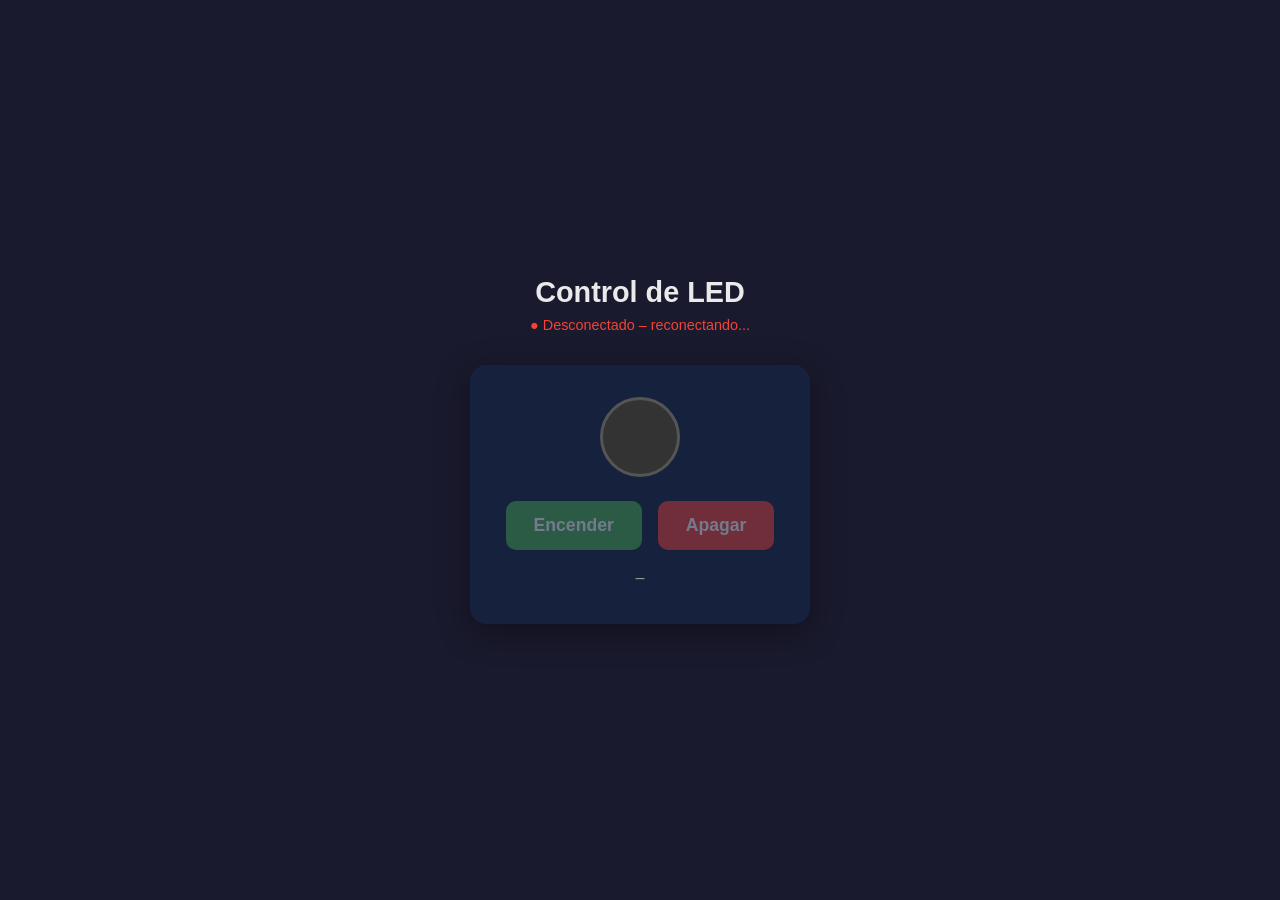
<file: practica1/data/index.html>
<!DOCTYPE html>
<!--
  data/index.html  –  Práctica 1: Control de LED
  Guardar este archivo en la carpeta /data del sketch de Arduino.
  Cargarlo al ESP32 (Arduino IDE 2.x) con:
    Ctrl+Shift+P → "Upload LittleFS to Pico/ESP8266/ESP32"
  (Cerrar el Monitor Serial antes de subir.)
-->
<html lang="es">
<head>
  <meta charset="UTF-8">
  <meta name="viewport" content="width=device-width, initial-scale=1.0">
  <title>Control LED – ESP32 Práctica 1</title>
  <style>
    /* ── Variables de color ──────────────────────────────────────── */
    :root {
      --bg:       #1a1a2e;
      --card:     #16213e;
      --verde:    #4caf50;
      --rojo:     #f44336;
      --texto:    #eaeaea;
      --gris:     #999;
    }

    * { box-sizing: border-box; margin: 0; padding: 0; }

    body {
      background: var(--bg);
      color: var(--texto);
      font-family: 'Segoe UI', Arial, sans-serif;
      display: flex;
      flex-direction: column;
      align-items: center;
      justify-content: center;
      min-height: 100vh;
      padding: 2rem;
    }

    h1 { font-size: 1.8rem; margin-bottom: 0.5rem; }

    /* ── Indicador de conexión WebSocket ────────────────────────── */
    #conexion {
      font-size: 0.9rem;
      color: var(--rojo);
      margin-bottom: 2rem;
      transition: color 0.3s;
    }
    #conexion.ok { color: var(--verde); }

    /* ── Tarjeta de control ─────────────────────────────────────── */
    .card {
      background: var(--card);
      border-radius: 16px;
      padding: 2rem;
      text-align: center;
      width: 100%;
      max-width: 340px;
      box-shadow: 0 8px 32px rgba(0,0,0,0.4);
    }

    /* ── Indicador visual del LED ────────────────────────────────── */
    #led-visual {
      width: 80px; height: 80px;
      border-radius: 50%;
      background: #333;
      margin: 0 auto 1.5rem;
      transition: background 0.3s, box-shadow 0.3s;
      border: 3px solid #555;
    }
    #led-visual.encendido {
      background: #ffeb3b;
      box-shadow: 0 0 30px 10px rgba(255,235,59,0.5);
      border-color: #fbc02d;
    }

    /* ── Botones de control ─────────────────────────────────────── */
    .botones { display: flex; gap: 1rem; justify-content: center; }

    button {
      padding: 14px 28px;
      font-size: 1.1rem;
      font-weight: bold;
      border: none;
      border-radius: 10px;
      cursor: pointer;
      transition: transform 0.1s, opacity 0.2s;
    }
    button:active { transform: scale(0.95); }
    button:disabled { opacity: 0.4; cursor: not-allowed; }

    #btn-on  { background: var(--verde); color: white; }
    #btn-off { background: var(--rojo);  color: white; }

    /* ── Estado textual ─────────────────────────────────────────── */
    #estado {
      margin-top: 1.2rem;
      font-size: 1rem;
      color: var(--gris);
      min-height: 1.4em;
    }
  </style>
</head>
<body>
  <h1>Control de LED</h1>
  <p id="conexion">● Conectando...</p>

  <div class="card">
    <div id="led-visual"></div>
    <div class="botones">
      <!-- Deshabilitados hasta que el WebSocket se conecte -->
      <button id="btn-on"  onclick="enviar('ON')"  disabled>Encender</button>
      <button id="btn-off" onclick="enviar('OFF')" disabled>Apagar</button>
    </div>
    <p id="estado">–</p>
  </div>

  <script>
    // ── Elementos del DOM ─────────────────────────────────────────
    const elConexion  = document.getElementById('conexion');
    const elEstado    = document.getElementById('estado');
    const elLedVisual = document.getElementById('led-visual');
    const btnOn       = document.getElementById('btn-on');
    const btnOff      = document.getElementById('btn-off');

    // ── Conexión WebSocket ────────────────────────────────────────
    // location.host toma la IP del ESP32 (y el puerto, si no es 80)
    const WS_URL = `ws://${location.host}/ws`;
    let socket;
    let reintento = 1000;   // Retardo inicial de reconexión (ms)

    function habilitarBotones(activo) {
      btnOn.disabled  = !activo;
      btnOff.disabled = !activo;
    }

    function conectar() {
      socket = new WebSocket(WS_URL);

      socket.onopen = () => {
        elConexion.textContent = '● Conectado';
        elConexion.className   = 'ok';
        habilitarBotones(true);
        reintento = 1000;   // Reiniciar retardo al reconectar
      };

      socket.onclose = () => {
        elConexion.textContent = '● Desconectado – reconectando...';
        elConexion.className   = '';
        habilitarBotones(false);
        // Reconexión automática con retardo exponencial (máx. 8 s)
        setTimeout(conectar, reintento);
        reintento = Math.min(reintento * 2, 8000);
      };

      socket.onerror = (e) => console.error('WS error:', e);

      socket.onmessage = (e) => {
        // Mostrar el mensaje recibido
        elEstado.textContent = e.data;
        // Actualizar el LED visual solo con mensajes de estado
        // ("LED ENCENDIDO" / "LED APAGADO"), no con mensajes de error
        if (e.data.startsWith('LED ')) {
          elLedVisual.classList.toggle('encendido',
                                       e.data.includes('ENCENDIDO'));
        }
      };
    }

    // ── Envío de comando al ESP32 ─────────────────────────────────
    function enviar(cmd) {
      if (socket && socket.readyState === WebSocket.OPEN) {
        socket.send(cmd);
      }
    }

    // ── Iniciar conexión al cargar la página ─────────────────────
    conectar();
  </script>
</body>
</html>
</file>
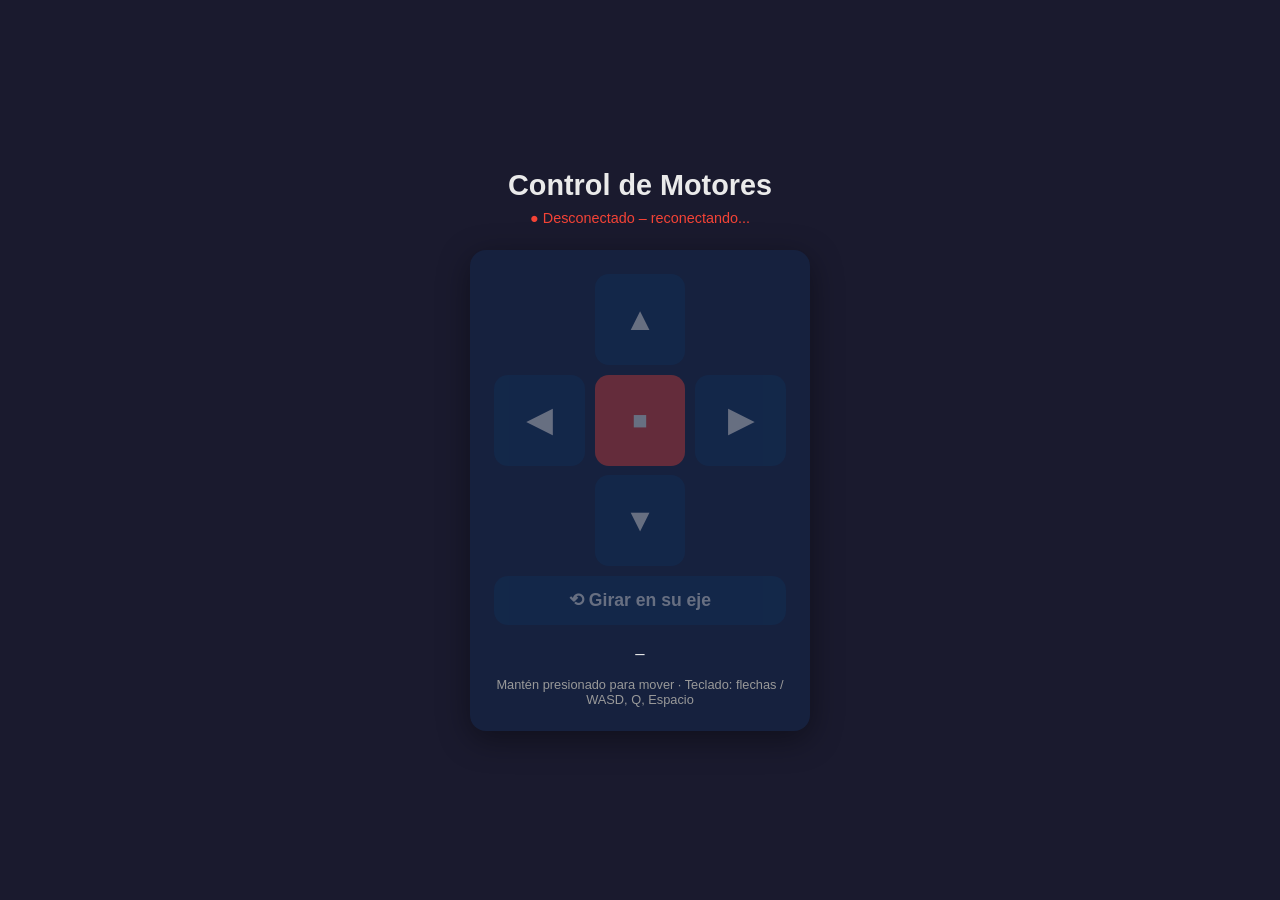
<file: practica2/data/index.html>
<!DOCTYPE html>
<!--
  data/index.html  –  Práctica 2: Control de Motores
  Guardar este archivo en la carpeta /data del sketch de Arduino.
  Cargarlo al ESP32 (Arduino IDE 2.x) con:
    Ctrl+Shift+P → "Upload LittleFS to Pico/ESP8266/ESP32"
  (Cerrar el Monitor Serial antes de subir.)

  Uso:
    - Mantener presionado un botón para mover el robot;
      al soltarlo, el robot se detiene.
    - En computadora también funcionan las flechas del teclado
      (o W A S D), Q para girar en su eje y Espacio para detener.
-->
<html lang="es">
<head>
  <meta charset="UTF-8">
  <meta name="viewport" content="width=device-width, initial-scale=1.0, user-scalable=no">
  <title>Control de Motores – ESP32 Práctica 2</title>
  <style>
    /* ── Variables de color ──────────────────────────────────────── */
    :root {
      --bg:       #1a1a2e;
      --card:     #16213e;
      --boton:    #0f3460;
      --activo:   #4caf50;
      --verde:    #4caf50;
      --rojo:     #f44336;
      --texto:    #eaeaea;
      --gris:     #999;
    }

    * { box-sizing: border-box; margin: 0; padding: 0; }

    body {
      background: var(--bg);
      color: var(--texto);
      font-family: 'Segoe UI', Arial, sans-serif;
      display: flex;
      flex-direction: column;
      align-items: center;
      justify-content: center;
      min-height: 100vh;
      padding: 2rem 1rem;
    }

    h1 { font-size: 1.8rem; margin-bottom: 0.5rem; }

    /* ── Indicador de conexión WebSocket ────────────────────────── */
    #conexion {
      font-size: 0.9rem;
      color: var(--rojo);
      margin-bottom: 1.5rem;
      transition: color 0.3s;
    }
    #conexion.ok { color: var(--verde); }

    /* ── Tarjeta de control ─────────────────────────────────────── */
    .card {
      background: var(--card);
      border-radius: 16px;
      padding: 1.5rem;
      text-align: center;
      width: 100%;
      max-width: 340px;
      box-shadow: 0 8px 32px rgba(0,0,0,0.4);
    }

    /* ── Cruceta de movimiento (3 × 3) ──────────────────────────── */
    .cruceta {
      display: grid;
      grid-template-columns: repeat(3, 1fr);
      gap: 0.6rem;
      margin-bottom: 0.6rem;
    }

    button {
      aspect-ratio: 1;
      font-size: 2rem;
      font-weight: bold;
      color: white;
      background: var(--boton);
      border: none;
      border-radius: 14px;
      cursor: pointer;
      transition: transform 0.1s, background 0.15s, opacity 0.2s;
      /* Evitar zoom, selección y menú contextual al mantener presionado */
      touch-action: none;
      user-select: none;
      -webkit-user-select: none;
      -webkit-touch-callout: none;
    }
    button.activo {
      background: var(--activo);
      transform: scale(0.95);
      box-shadow: 0 0 18px rgba(76,175,80,0.6);
    }
    button:disabled { opacity: 0.35; cursor: not-allowed; }

    #btn-stop { background: var(--rojo); font-size: 1.6rem; }

    #btn-eje {
      width: 100%;
      aspect-ratio: auto;
      padding: 14px;
      font-size: 1.1rem;
    }

    .vacio { visibility: hidden; }

    /* ── Estado textual ─────────────────────────────────────────── */
    #estado {
      margin-top: 1.2rem;
      font-size: 1.05rem;
      min-height: 1.4em;
    }
    #ayuda {
      margin-top: 0.6rem;
      font-size: 0.8rem;
      color: var(--gris);
    }
  </style>
</head>
<body>
  <h1>Control de Motores</h1>
  <p id="conexion">● Conectando...</p>

  <div class="card">
    <div class="cruceta">
      <span class="vacio"></span>
      <button data-cmd="F" title="Avanzar"  disabled>▲</button>
      <span class="vacio"></span>

      <button data-cmd="L" title="Girar a la izquierda" disabled>◀</button>
      <button id="btn-stop" data-cmd="S" title="Detener" disabled>■</button>
      <button data-cmd="R" title="Girar a la derecha"   disabled>▶</button>

      <span class="vacio"></span>
      <button data-cmd="B" title="Retroceder" disabled>▼</button>
      <span class="vacio"></span>
    </div>
    <button id="btn-eje" data-cmd="P" disabled>⟲ Girar en su eje</button>

    <p id="estado">–</p>
    <p id="ayuda">Mantén presionado para mover · Teclado: flechas / WASD, Q, Espacio</p>
  </div>

  <script>
    // ── Elementos del DOM ─────────────────────────────────────────
    const elConexion = document.getElementById('conexion');
    const elEstado   = document.getElementById('estado');
    const botones    = document.querySelectorAll('button[data-cmd]');

    const NOMBRES = {
      F: 'Avanzando',
      B: 'Retrocediendo',
      L: 'Girando a la izquierda',
      R: 'Girando a la derecha',
      P: 'Girando en su eje',
      S: 'Detenido'
    };

    // Teclas → comandos
    const TECLAS = {
      ArrowUp: 'F',    w: 'F', W: 'F',
      ArrowDown: 'B',  s: 'B', S: 'B',
      ArrowLeft: 'L',  a: 'L', A: 'L',
      ArrowRight: 'R', d: 'R', D: 'R',
      q: 'P', Q: 'P',
      ' ': 'S'
    };

    // Mientras un botón está presionado, el comando se reenvía cada
    // REPETIR_MS. El ESP32 detiene el robot si deja de recibirlo
    // (ver TIEMPO_SEGURIDAD_MS en el sketch).
    const REPETIR_MS = 200;

    let socket;
    let reintento = 1000;     // Retardo inicial de reconexión (ms)
    let cmdActivo = null;     // Comando que se está manteniendo
    let temporizador = null;

    // ── Envío de comando al ESP32 ─────────────────────────────────
    function enviar(cmd) {
      if (socket && socket.readyState === WebSocket.OPEN) {
        socket.send(cmd);
      }
    }

    function marcarBoton(cmd) {
      botones.forEach(b => b.classList.toggle('activo', b.dataset.cmd === cmd));
    }

    // ── Empezar a mover (botón presionado) ───────────────────────
    function iniciar(cmd) {
      if (cmd === 'S') { soltar(); return; }
      if (cmdActivo === cmd) return;
      clearInterval(temporizador);
      cmdActivo = cmd;
      enviar(cmd);
      temporizador = setInterval(() => enviar(cmd), REPETIR_MS);
      marcarBoton(cmd);
    }

    // ── Detener (botón soltado) ──────────────────────────────────
    function soltar() {
      clearInterval(temporizador);
      temporizador = null;
      cmdActivo = null;
      enviar('S');
      marcarBoton(null);
    }

    // ── Eventos de puntero (sirven para mouse y pantalla táctil) ─
    botones.forEach(btn => {
      const cmd = btn.dataset.cmd;
      btn.addEventListener('pointerdown', e => {
        e.preventDefault();
        btn.setPointerCapture(e.pointerId);
        iniciar(cmd);
      });
      ['pointerup', 'pointercancel', 'lostpointercapture'].forEach(ev =>
        btn.addEventListener(ev, () => { if (cmdActivo === cmd) soltar(); })
      );
      btn.addEventListener('contextmenu', e => e.preventDefault());
    });

    // ── Teclado ───────────────────────────────────────────────────
    document.addEventListener('keydown', e => {
      const cmd = TECLAS[e.key];
      if (!cmd) return;
      e.preventDefault();
      if (!e.repeat) iniciar(cmd);
    });
    document.addEventListener('keyup', e => {
      const cmd = TECLAS[e.key];
      if (cmd && cmd === cmdActivo) soltar();
    });

    // Detener si la ventana pierde el foco o la pestaña se oculta
    window.addEventListener('blur', () => { if (cmdActivo) soltar(); });
    document.addEventListener('visibilitychange', () => {
      if (document.hidden && cmdActivo) soltar();
    });

    // ── Conexión WebSocket ────────────────────────────────────────
    const WS_URL = `ws://${location.host}/ws`;

    function habilitarBotones(activo) {
      botones.forEach(b => b.disabled = !activo);
    }

    function conectar() {
      socket = new WebSocket(WS_URL);

      socket.onopen = () => {
        elConexion.textContent = '● Conectado';
        elConexion.className   = 'ok';
        habilitarBotones(true);
        reintento = 1000;
      };

      socket.onclose = () => {
        elConexion.textContent = '● Desconectado – reconectando...';
        elConexion.className   = '';
        clearInterval(temporizador);
        temporizador = null;
        cmdActivo = null;
        marcarBoton(null);
        habilitarBotones(false);
        // Reconexión automática con retardo exponencial (máx. 8 s)
        setTimeout(conectar, reintento);
        reintento = Math.min(reintento * 2, 8000);
      };

      socket.onerror = (e) => console.error('WS error:', e);

      socket.onmessage = (e) => {
        if (e.data.startsWith('MOV:')) {
          const mov = e.data.charAt(4);
          elEstado.textContent = NOMBRES[mov] || mov;
        } else if (e.data.startsWith('ERR:')) {
          elEstado.textContent = e.data.substring(4);
        }
      };
    }

    // ── Iniciar conexión al cargar la página ─────────────────────
    conectar();
  </script>
</body>
</html>
</file>
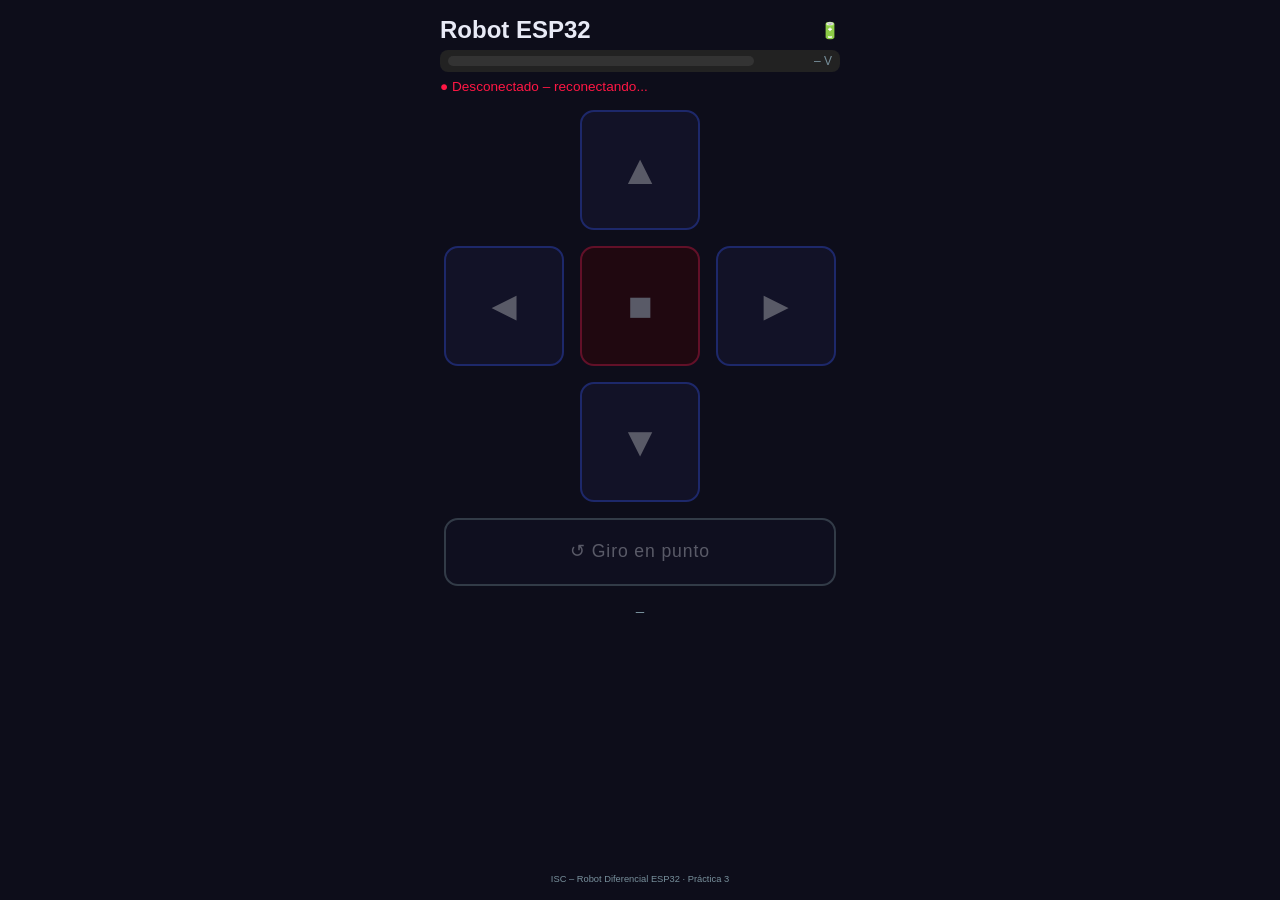
<file: practica3/data/index.html>
<!DOCTYPE html>
<!-- data/index.html  –  Práctica 3: Interfaz completa del Robot -->
<html lang="es">
<head>
  <meta charset="UTF-8">
  <meta name="viewport" content="width=device-width, initial-scale=1.0, user-scalable=no">
  <title>Robot ESP32</title>
  <link rel="stylesheet" href="style.css">
</head>
<body>
  <header>
    <div class="header-top">
      <h1>Robot ESP32</h1>
      <span id="bat-icon" title="Batería">🔋</span>
    </div>
    <div id="bat-bar-wrap">
      <!-- La pista ocupa el espacio disponible; la barra interior
           cambia de ancho según el nivel de batería -->
      <div id="bat-track"><div id="bat-bar"></div></div>
      <span id="bat-txt">– V</span>
    </div>
    <p id="status" class="status off">● Desconectado</p>
  </header>

  <main>
    <!-- Panel de dirección 3×3 (deshabilitado hasta conectar) -->
    <div class="grid-ctrl">
      <div></div>
      <button class="btn-dir" data-cmd="F" aria-label="Adelante" disabled>▲</button>
      <div></div>
      <button class="btn-dir" data-cmd="L" aria-label="Izquierda" disabled>◄</button>
      <button class="btn-stop" data-cmd="S" aria-label="Detener" disabled>■</button>
      <button class="btn-dir" data-cmd="R" aria-label="Derecha" disabled>►</button>
      <div></div>
      <button class="btn-dir" data-cmd="B" aria-label="Atrás" disabled>▼</button>
      <div></div>
    </div>
    <!-- Botón de giro en punto -->
    <button class="btn-spin" data-cmd="P" disabled>↺ Giro en punto</button>

    <!-- Movimiento confirmado por el robot -->
    <p id="movimiento" class="movimiento">–</p>

    <!-- Alerta de sistema -->
    <div id="alerta" class="alerta oculto"></div>
  </main>

  <footer>
    <small>ISC – Robot Diferencial ESP32 · Práctica 3</small>
  </footer>

  <script src="app.js"></script>
</body>
</html>
</file>
<file: practica3/data/style.css>
/* style.css  –  Práctica 3: Estilos del panel de control */

:root {
  --bg:        #0d0d1a;
  --panel:     #13132b;
  --btn:       #1c1c40;
  --acento:    #3d5afe;
  --activo:    #f50057;
  --verde:     #00e676;
  --amarillo:  #ffea00;
  --rojo:      #ff1744;
  --texto:     #e8eaf6;
  --gris:      #78909c;
  /* En pantallas muy angostas (320 px) los botones se reducen */
  --btn-sz:    min(90px, 27vw);
  --gap:       12px;
}

* { box-sizing: border-box; margin: 0; padding: 0;
    -webkit-tap-highlight-color: transparent; }

body {
  background: var(--bg);
  color: var(--texto);
  font-family: 'Segoe UI', Arial, sans-serif;
  min-height: 100vh;
  display: flex;
  flex-direction: column;
  align-items: center;
  padding: 1rem;
  gap: 1rem;
  user-select: none;
  -webkit-user-select: none;
}

/* ── Encabezado ─────────────────────────────────────────────────── */
header { width: 100%; max-width: 400px; }

.header-top {
  display: flex;
  justify-content: space-between;
  align-items: center;
  margin-bottom: 0.4rem;
}
h1 { font-size: 1.5rem; }

/* ── Barra de batería ───────────────────────────────────────────── */
#bat-bar-wrap {
  display: flex;
  align-items: center;
  gap: 8px;
  background: #222;
  border-radius: 8px;
  padding: 4px 8px;
  margin-bottom: 0.4rem;
}
/* La pista es la que crece con flex; la barra interior usa width (%).
   (Si flex:1 se pone en la barra, el width que asigna app.js se ignora
   y la barra siempre aparece llena.) */
#bat-track {
  flex: 1;
  height: 10px;
  border-radius: 5px;
  background: #333;
  overflow: hidden;
}
#bat-bar {
  height: 100%;
  width: 0%;
  border-radius: 5px;
  background: var(--verde);
  transition: width 0.5s, background 0.5s;
}
#bat-txt { font-size: 0.75rem; color: var(--gris); min-width: 70px; text-align: right; }

/* ── Indicador de conexión ──────────────────────────────────────── */
.status { font-size: 0.85rem; }
.status.on  { color: var(--verde); }
.status.off { color: var(--rojo); }

/* ── Área principal ─────────────────────────────────────────────── */
main {
  display: flex;
  flex-direction: column;
  align-items: center;
  gap: 1rem;
  width: 100%;
}

/* ── Cuadrícula de control 3×3 ──────────────────────────────────── */
.grid-ctrl {
  display: grid;
  grid-template-columns: repeat(3, var(--btn-sz));
  grid-template-rows:    repeat(3, var(--btn-sz));
  gap: var(--gap);
}

/* ── Estilo base de botones ─────────────────────────────────────── */
.btn-dir, .btn-stop, .btn-spin {
  border: none;
  border-radius: 14px;
  cursor: pointer;
  font-size: 2rem;
  color: var(--texto);
  transition: background 0.12s, transform 0.08s, box-shadow 0.12s, opacity 0.2s;
  /* Evitar zoom, desplazamiento y menú contextual al mantener presionado */
  touch-action: none;
  -webkit-touch-callout: none;
}
.btn-dir:disabled, .btn-stop:disabled, .btn-spin:disabled {
  opacity: 0.35;
  cursor: not-allowed;
}

.btn-dir {
  width:  var(--btn-sz);
  height: var(--btn-sz);
  background: var(--btn);
  border: 2px solid var(--acento);
}
.btn-dir.activo {
  background: var(--activo);
  transform: scale(0.93);
  box-shadow: 0 0 16px var(--activo);
}

.btn-stop {
  width:  var(--btn-sz);
  height: var(--btn-sz);
  background: #400;
  border: 2px solid var(--rojo);
  font-size: 1.8rem;
}
.btn-stop:active:not(:disabled) { background: var(--rojo); transform: scale(0.93); }

.btn-spin {
  width: calc(3 * var(--btn-sz) + 2 * var(--gap));
  height: 56px;
  background: var(--panel);
  border: 2px solid var(--gris);
  font-size: 1rem;
  letter-spacing: 0.05em;
}
.btn-spin.activo {
  background: var(--acento);
  border-color: var(--acento);
  transform: scale(0.97);
}

/* ── Movimiento confirmado por el robot ─────────────────────────── */
.movimiento { font-size: 0.95rem; color: var(--gris); min-height: 1.3em; }

/* ── Alerta de sistema (batería baja, etc.) ─────────────────────── */
.alerta {
  width: 100%;
  max-width: 340px;
  background: #5d1a00;
  color: var(--amarillo);
  border: 1px solid var(--amarillo);
  border-radius: 10px;
  padding: 10px 14px;
  font-size: 0.85rem;
  text-align: center;
}
.alerta.oculto { display: none; }

footer { color: var(--gris); font-size: 0.7rem; margin-top: auto; }

/* ── Responsive: botones más grandes en pantallas grandes ──────── */
@media (min-width: 480px) {
  :root { --btn-sz: 120px; --gap: 16px; }
  .btn-dir, .btn-stop { font-size: 2.6rem; }
  .btn-spin { height: 68px; font-size: 1.1rem; }
}
</file>
